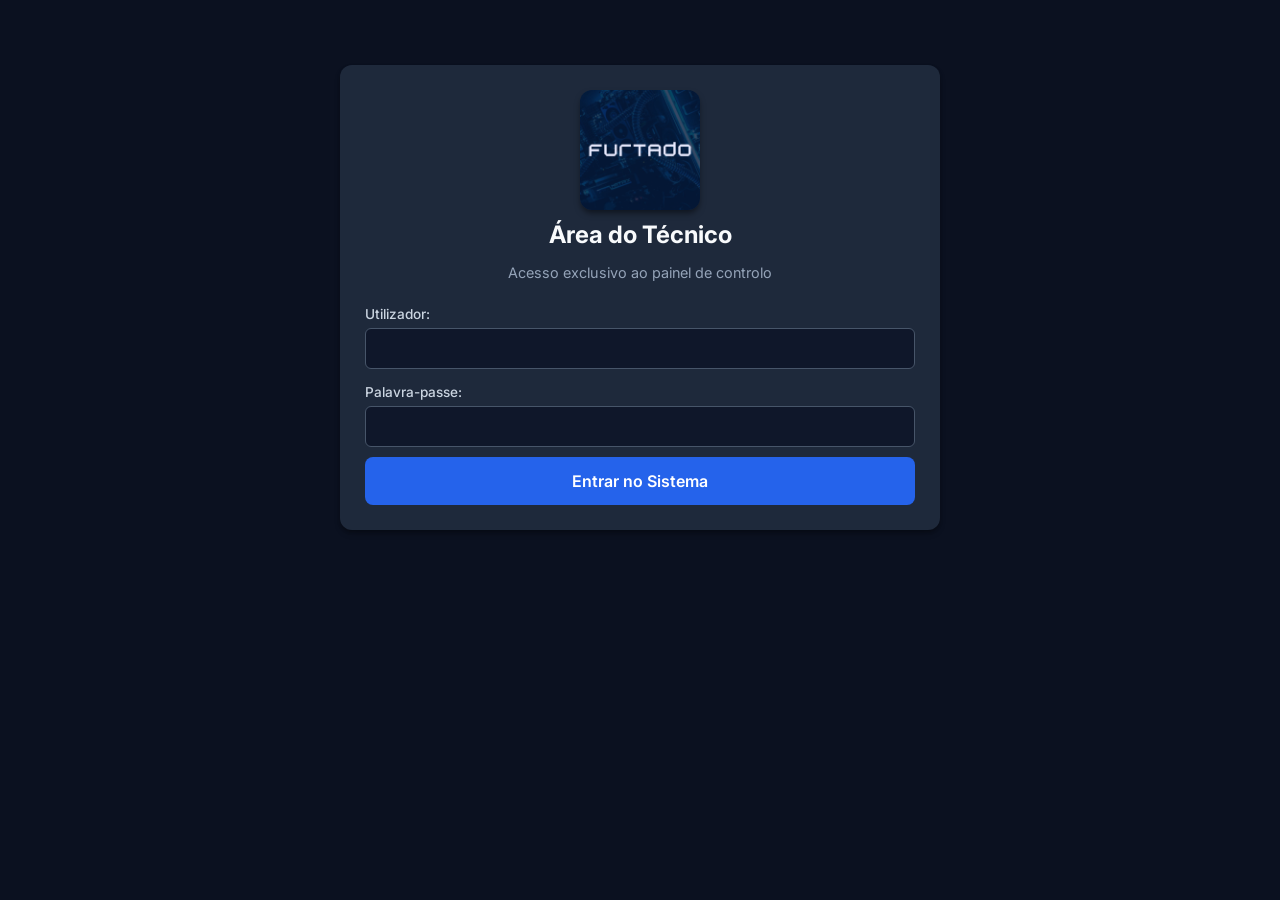
<file: login.html>
<!DOCTYPE html>
<html lang="pt-PT">
<head>
    <meta charset="UTF-8">
    <meta name="viewport" content="width=device-width, initial-scale=1.0">
    <title>Acesso Restrito - Furtado Reparações</title>
    <link rel="stylesheet" href="style.css">
    <style>
        .login-container { margin-top: 5vh; }
        .erro-login { color: #ef4444; font-size: 0.85rem; margin-top: 10px; display: none; text-align: center; }
    </style>
</head>
<body>
    <main class="login-container">
        <header>
            <img src="logo.furtado.jpeg" alt="Logo Furtado" class="logo">
            <h1>Área do Técnico</h1>
            <p>Acesso exclusivo ao painel de controlo</p>
        </header>

        <form id="form-login">
            <label for="usuario">Utilizador:</label>
            <input type="text" id="usuario" required>

            <label for="senha">Palavra-passe:</label>
            <input type="password" id="senha" required>

            <p id="msg-erro" class="erro-login">Acesso negado. Verifica as tuas credenciais.</p>

            <button type="submit">Entrar no Sistema</button>
        </form>
    </main>

    <script>
        document.getElementById('form-login').addEventListener('submit', function(event) {
            event.preventDefault();
            
            const user = document.getElementById('usuario').value;
            const pass = document.getElementById('senha').value;
            const msgErro = document.getElementById('msg-erro');

            if (user === 'furtado.elvis' && pass === 'admin321') {
                sessionStorage.setItem('autenticado', 'true');
                window.location.href = 'dashboard.html';
            } else {
                msgErro.style.display = 'block';
            }
        });
    </script>
</body>
</html>
</file>
<file: style.css>
@import url('https://fonts.googleapis.com/css2?family=Inter:wght@400;500;600;700&display=swap');

* {
    margin: 0;
    padding: 0;
    box-sizing: border-box;
    font-family: 'Inter', sans-serif;
}

body {
    background-color: #0b1120;
    color: #e2e8f0;
    display: flex;
    flex-direction: column;
    align-items: center;
    padding: 20px 15px;
}

header {
    text-align: center;
    margin-bottom: 25px;
    width: 100%;
    max-width: 600px;
    display: flex;
    flex-direction: column;
    align-items: center;
    gap: 10px;
}

.logo {
    max-width: 120px;
    border-radius: 12px;
    box-shadow: 0 4px 6px -1px rgba(0, 0, 0, 0.5);
}

header h1 {
    font-size: 1.5rem;
    color: #f8fafc;
    margin-bottom: 5px;
}

header p {
    font-size: 0.9rem;
    color: #94a3b8;
}

main {
    width: 100%;
    max-width: 600px;
    background-color: #1e293b;
    padding: 25px;
    border-radius: 12px;
    box-shadow: 0 4px 6px -1px rgba(0, 0, 0, 0.3), 0 2px 4px -1px rgba(0, 0, 0, 0.2);
}

fieldset {
    border: none;
    margin-bottom: 25px;
    padding-bottom: 15px;
    border-bottom: 1px solid #334155;
}

fieldset:last-of-type {
    border-bottom: none;
    margin-bottom: 15px;
}

legend {
    font-size: 1.1rem;
    font-weight: 600;
    color: #f1f5f9;
    margin-bottom: 15px;
    width: 100%;
}

label {
    display: block;
    font-size: 0.85rem;
    font-weight: 500;
    color: #cbd5e1;
    margin-bottom: 6px;
    margin-top: 15px;
}

input, select, textarea {
    width: 100%;
    padding: 10px 12px;
    font-size: 0.95rem;
    border: 1px solid #475569;
    border-radius: 6px;
    background-color: #0f172a;
    color: #f8fafc;
    transition: all 0.2s ease;
}

input:focus, select:focus, textarea:focus {
    outline: none;
    border-color: #3b82f6;
    box-shadow: 0 0 0 3px rgba(59, 130, 246, 0.2);
}

button[type="submit"] {
    width: 100%;
    background-color: #2563eb;
    color: #ffffff;
    font-size: 1rem;
    font-weight: 600;
    padding: 14px;
    border: none;
    border-radius: 8px;
    cursor: pointer;
    margin-top: 10px;
    transition: background-color 0.2s ease;
}

button[type="submit"]:hover {
    background-color: #1d4ed8;
}

button[type="submit"]:active {
    transform: translateY(1px);
}

@media (max-width: 480px) {
    main {
        padding: 20px 15px;
    }
    header h1 {
        font-size: 1.3rem;
    }
}
</file>
